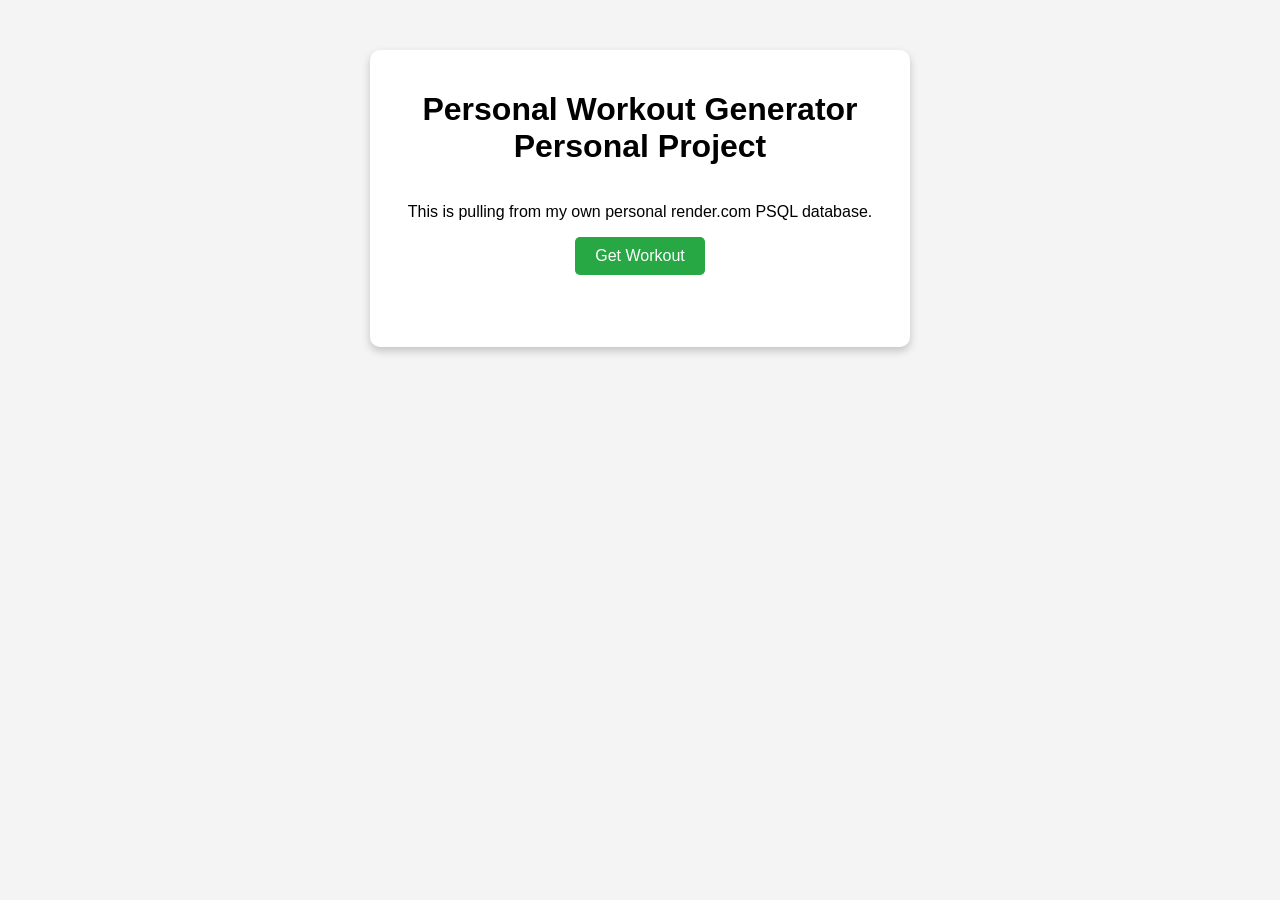
<file: frontend/index.html>
<!DOCTYPE html>
<html lang="en">
<head>
    <meta charset="UTF-8">
    <meta name="viewport" content="width=device-width, initial-scale=1.0">
    <title>Workout Generator</title>
    <link rel="stylesheet" href="style.css">
</head>
<body>
    <div class="container">
        <h1>Personal Workout Generator Personal Project</h1>
        <p>This is pulling from my own personal render.com PSQL database.</p>
        <button id="generate">Get Workout</button>
        <p></p>
        <div id="workout"></div>
    </div>

    <script src="fetchy.js"></script>
</body>
</html>
</file>
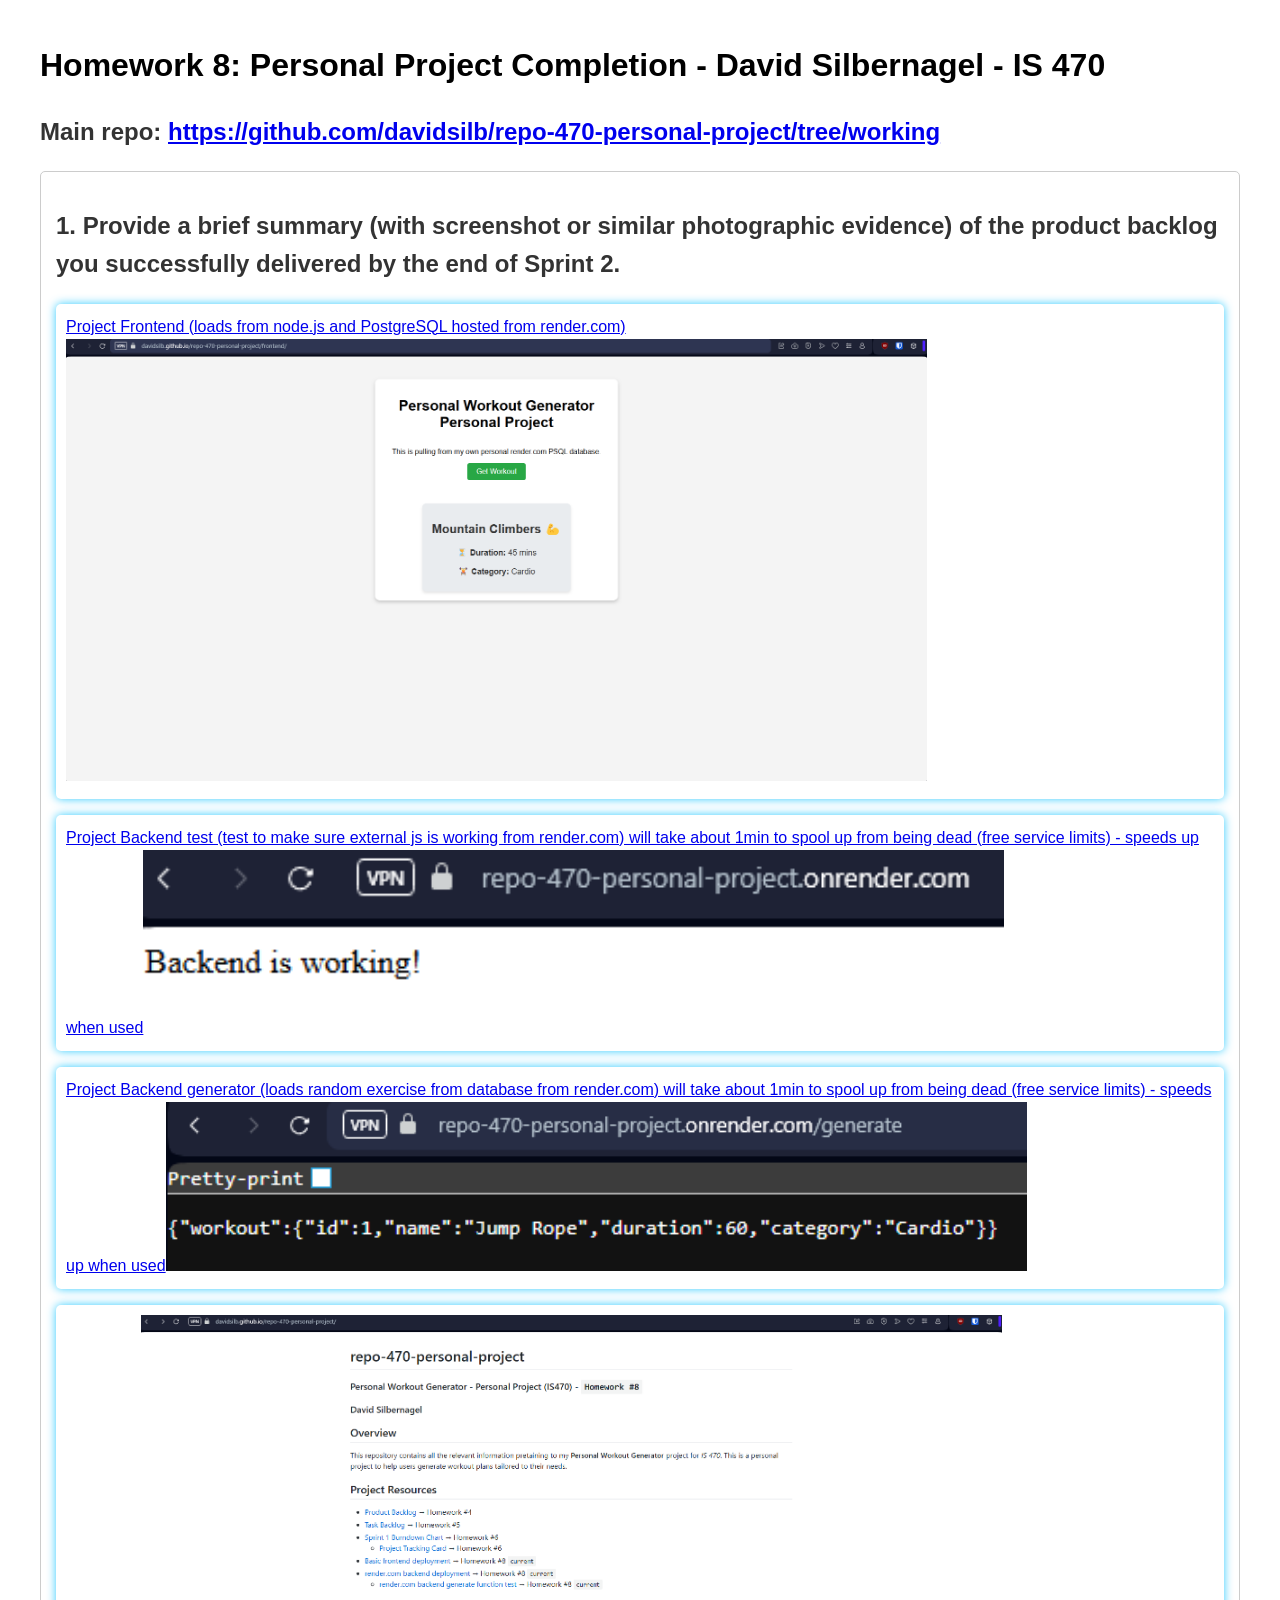
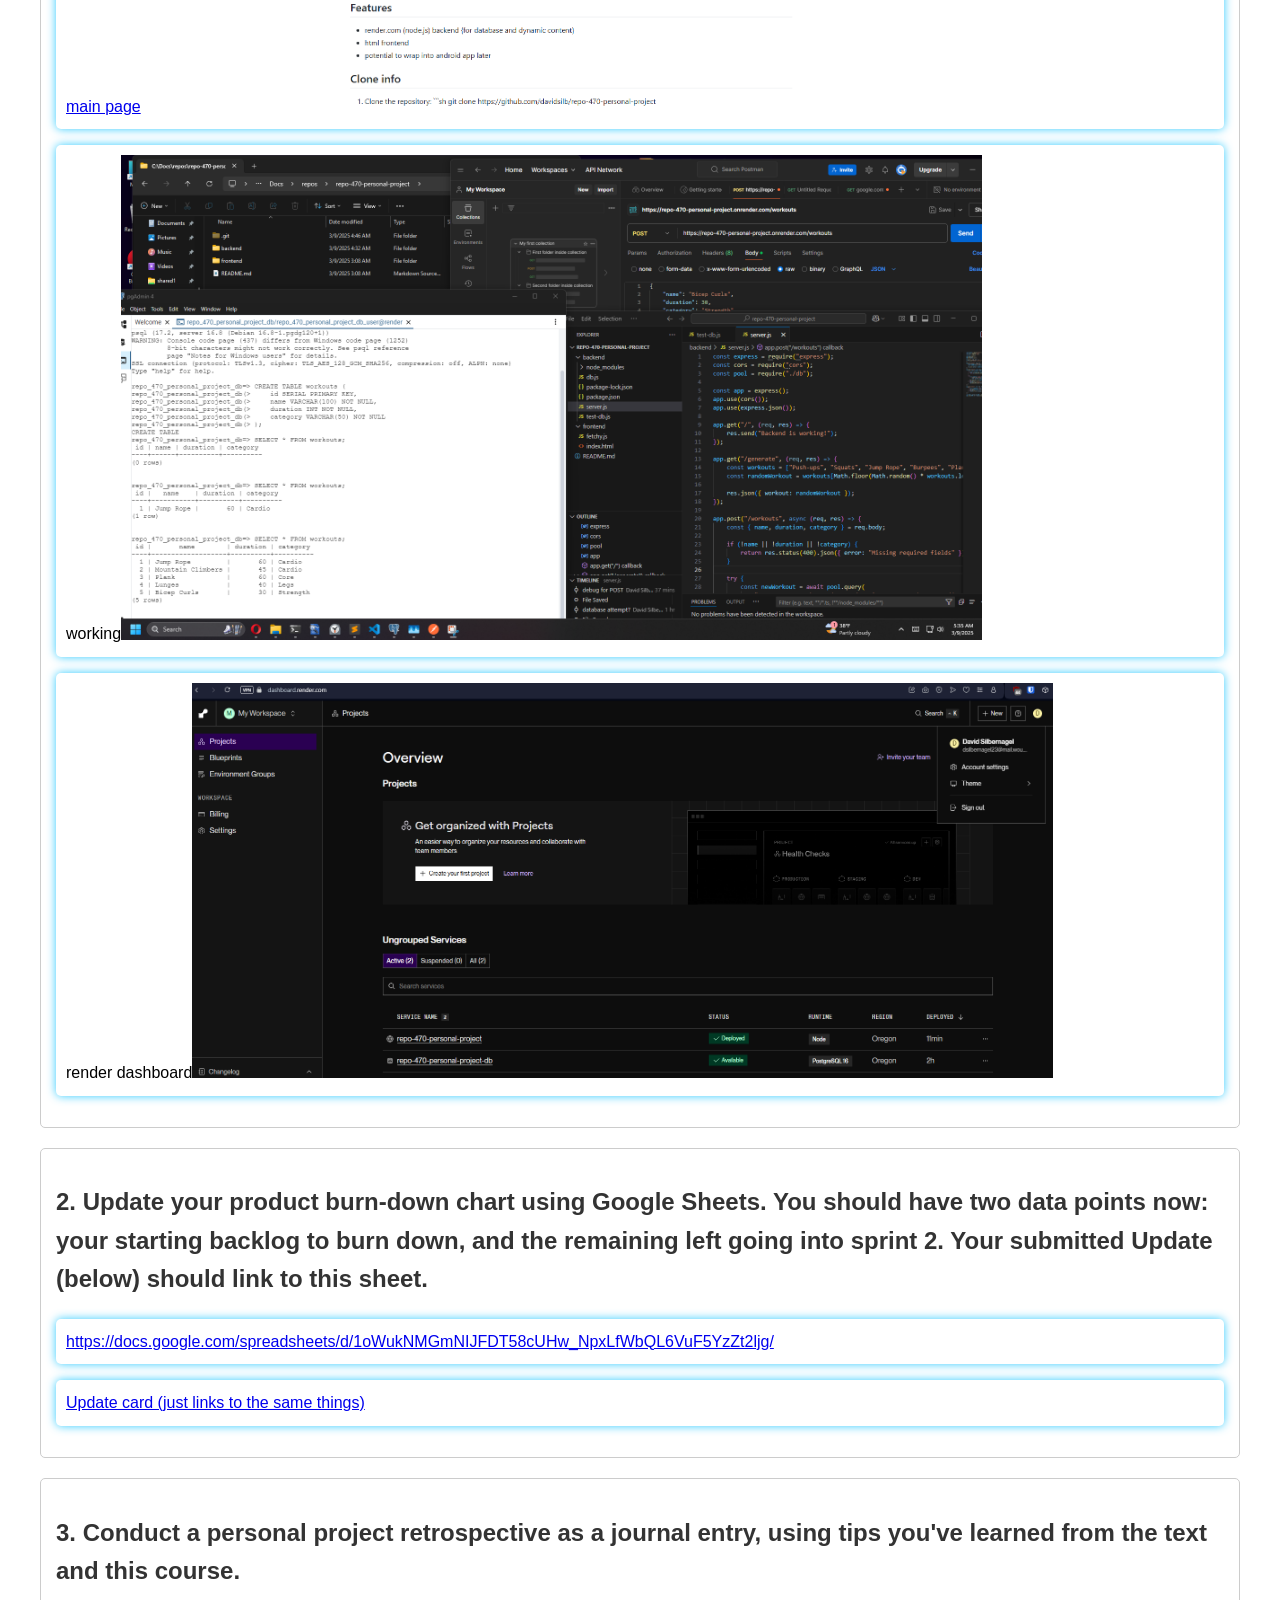
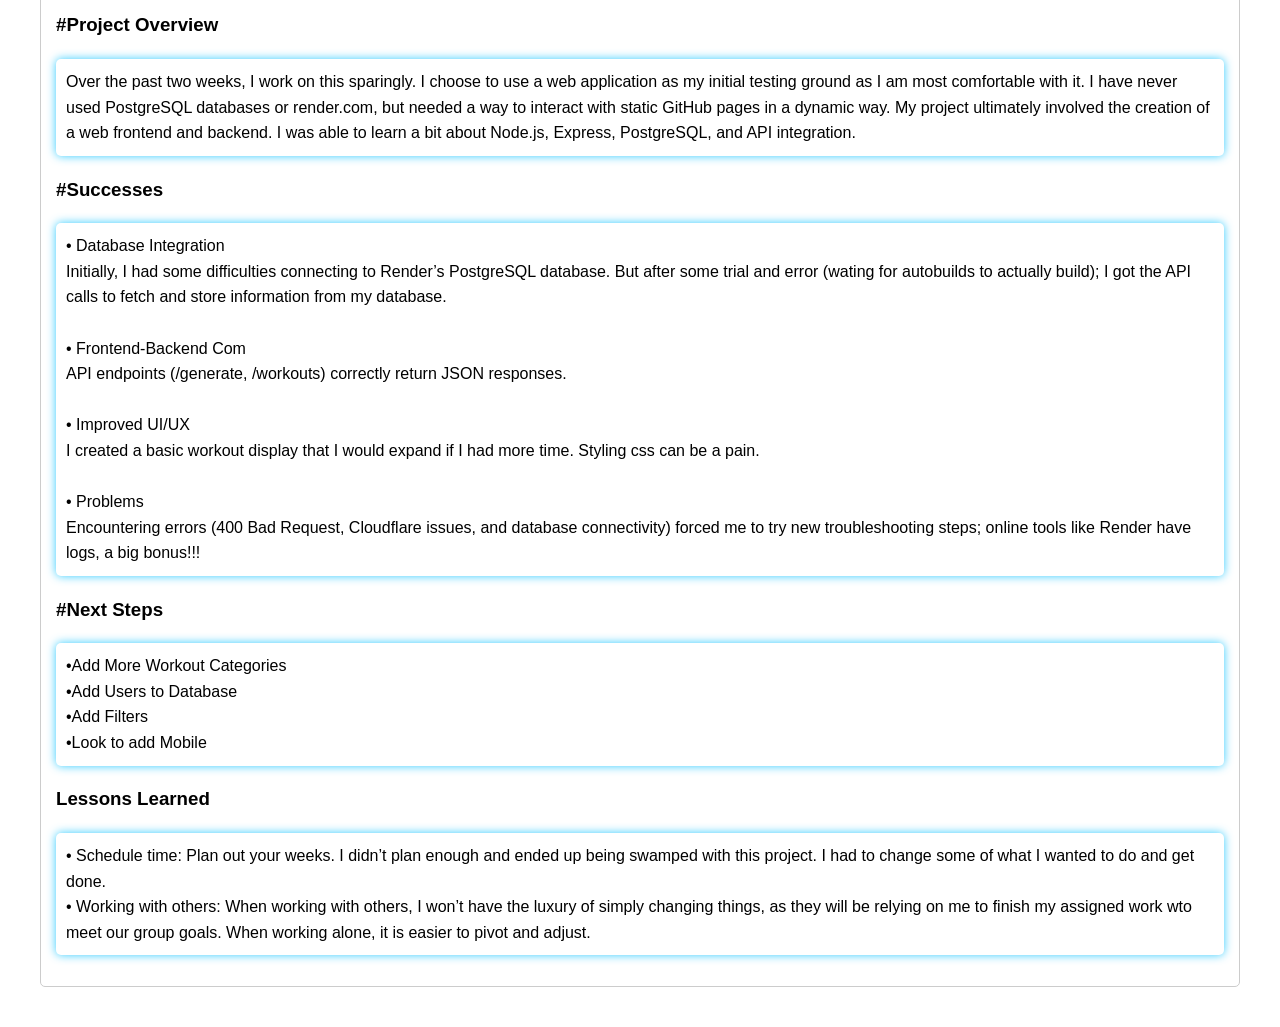
<file: update/index.html>
<!DOCTYPE html>
<html lang="en">
<head>
    <meta charset="UTF-8">
    <meta name="viewport" content="width=device-width, initial-scale=1.0">
    <title>Homework 8: Personal Project Completion</title>
    <style>
    body {
        font-family: Arial, sans-serif;
        margin: 40px;
        line-height: 1.6;
    }
    h2 {
        color: #333;
    }
    .section {
        margin-bottom: 20px;
        padding: 15px;
        border: 1px solid #ccc;
        border-radius: 5px;
    }
    p {
        padding: 10px;
        border-radius: 5px;
        background-color: #fff;
        box-shadow: 0 0 10px rgba(0, 191, 255, 0.8); /* Glowing cyan effect */
        transition: box-shadow 0.3s ease-in-out;
    }
    p:hover {
        box-shadow: 0 0 20px rgba(0, 191, 255, 1); /* Brighter glow on hover */
    }
    </style>
</head>
<body>
    <h1>Homework 8: Personal Project Completion - David Silbernagel - IS 470</h1>
    <h2>Main repo: <a href="https://github.com/davidsilb/repo-470-personal-project/tree/working">https://github.com/davidsilb/repo-470-personal-project/tree/working</a></h2>
    
    <div class="section">
        <h2>1. Provide a brief summary (with screenshot or similar photographic evidence) of the product backlog you successfully delivered by the end of Sprint 2.</h2>
        <p><a href="https://davidsilb.github.io/repo-470-personal-project/frontend/">Project Frontend (loads from node.js and PostgreSQL hosted from render.com)</a><img src="img2.png" alt="frontend" style="width:75%"></p>
        <p><a href="https://repo-470-personal-project.onrender.com">Project Backend test (test to make sure external js is working from render.com) will take about 1min to spool up from being dead (free service limits) - speeds up when used</a><img src="img4.png" alt="backend" style="width:75%"></p>
        <p><a href="https://repo-470-personal-project.onrender.com/generate">Project Backend generator (loads random exercise from database from render.com) will take about 1min to spool up from being dead (free service limits) - speeds up when used</a><img src="img5.png" alt="backend" style="width:75%"></p>
        <p><a href="https://davidsilb.github.io/repo-470-personal-project/">main page</a><img src="img3.png" alt="backend" style="width:75%"></p>
        <p>working<img src="img1.png" alt="backend" style="width:75%"></p>
        <p>render dashboard</a><img src="img6.png" alt="backend" style="width:75%"></p>
    </div>
    
    <div class="section">
        <h2>2. Update your product burn-down chart using Google Sheets. You should have two data points now: your starting backlog to burn down, and the remaining left going into sprint 2. Your submitted Update (below) should link to this sheet.</h2>
        <p><a href="https://docs.google.com/spreadsheets/d/1oWukNMGmNIJFDT58cUHw_NpxLfWbQL6VuF5YzZt2ljg/">https://docs.google.com/spreadsheets/d/1oWukNMGmNIJFDT58cUHw_NpxLfWbQL6VuF5YzZt2ljg/</a>
        </p><p><a href="https://github.com/users/davidsilb/projects/1/views/1?pane=issue&itemId=100982388">Update card (just links to the same things)</a></p>
    </div>
    
    <div class="section">
        <h2>3. Conduct a personal project retrospective as a journal entry, using tips you've learned from the text and this course.</h2>
        <h3>#Project Overview</h3>
<p>Over the past two weeks, I work on this sparingly. I choose to use a web application as my initial testing ground as I am most comfortable with it. I have never used PostgreSQL databases or render.com, but needed a way to interact with static GitHub pages in a dynamic way. My project ultimately involved the creation of a web frontend and backend. I was able to learn a bit about Node.js, Express, PostgreSQL, and API integration.</p>
<h3>#Successes</h3>
    <p>• Database Integration<br>
Initially, I had some difficulties connecting to Render’s PostgreSQL database. But after some trial and error (wating for autobuilds to actually build); I got the API calls to fetch and store information from my database. 
    <br><br>• Frontend-Backend Com<br>
API endpoints (/generate, /workouts) correctly return JSON responses.
    <br><br>• Improved UI/UX <br>
I created a basic workout display that I would expand if I had more time. Styling css can be a pain.
    <br><br>• Problems<br>
Encountering errors (400 Bad Request, Cloudflare issues, and database connectivity) forced me to try new troubleshooting steps; online tools like Render have logs, a big bonus!!! </p>
<h3>#Next Steps</h3>
<p>•Add More Workout Categories<br>
•Add Users to Database<br>
•Add Filters<br>
•Look to add Mobile</p>
<h3>Lessons Learned</h3>
    <p>• Schedule time: Plan out your weeks. I didn’t plan enough and ended up being swamped with this project. I had to change some of what I wanted to do and get done. 
    <br>• Working with others: When working with others, I won’t have the luxury of simply changing things, as they will be relying on me to finish my assigned work wto meet our group goals. When working alone, it is easier to pivot and adjust. </p>

    </div>
</body>
</html>
</file>
<file: frontend/style.css>
/* General Page Styling */
body {
    font-family: Arial, sans-serif;
    background-color: #f4f4f4;
    text-align: center;
    margin: 0;
    padding: 0;
}

/* Main Container */
.container {
    width: 100%;
    max-width: 500px;
    margin: 50px auto;
    padding: 20px;
    background: white;
    border-radius: 10px;
    box-shadow: 0 4px 8px rgba(0, 0, 0, 0.2);
    display: flex;
    flex-direction: column;
    align-items: center;
}

/* Button Styling */
button {
    background-color: #28a745;
    color: white;
    padding: 10px 20px;
    border: none;
    cursor: pointer;
    font-size: 16px;
    border-radius: 5px;
    transition: 0.3s;
    margin-bottom: 20px;
}

button:hover {
    background-color: #218838;
}

/* Workout Card*/
#workout {
    width: 100%;
    display: flex;
    justify-content: center;
}

.workout-card {
    background: #e9ecef;
    padding: 15px;
    border-radius: 8px;
    box-shadow: 0px 4px 6px rgba(0, 0, 0, 0.1);
    max-width: 400px;
    min-width: 300px;
    text-align: center;
    font-size: 18px;
    color: #333;
}
</file>
